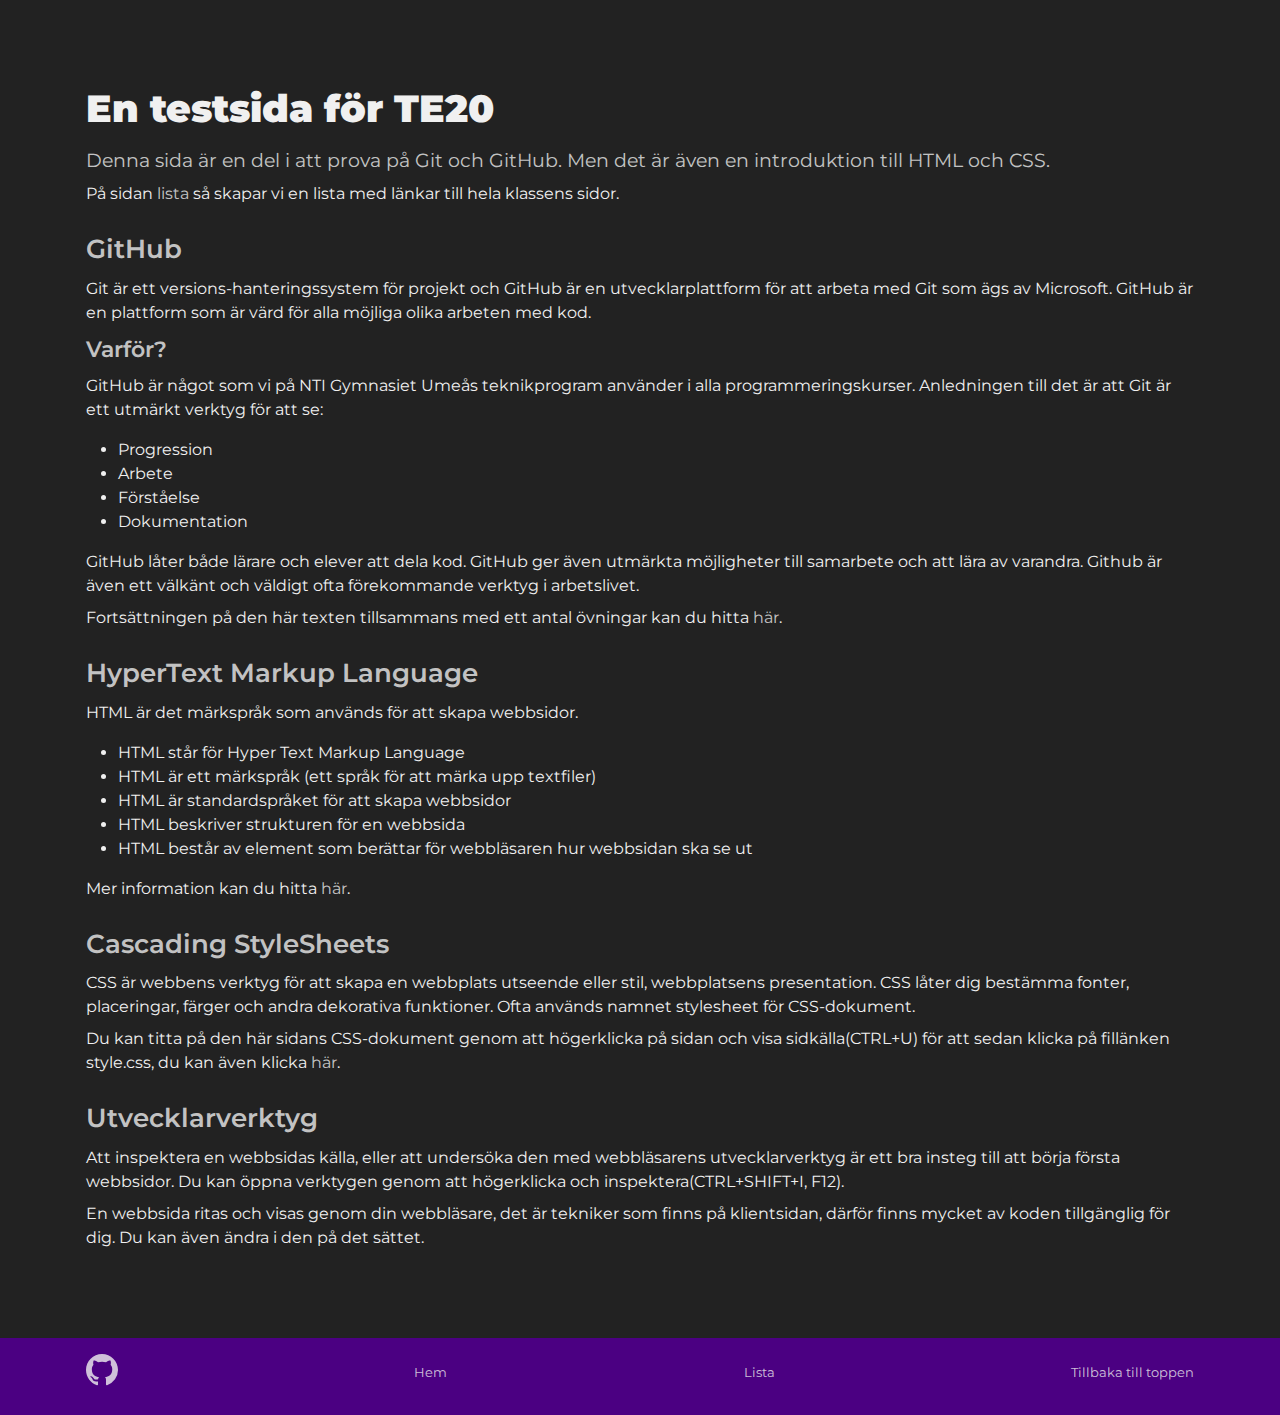
<file: docs/index.html>
<!DOCTYPE html>
<html lang="sv" class="h-100">
<head>
  <meta charset="UTF-8">
  <meta name="viewport" content="width=device-width, initial-scale=1.0">
  <title>TE20</title>
  <link rel="preconnect" href="https://fonts.gstatic.com">
  <link href="https://fonts.googleapis.com/css2?family=Montserrat:wght@400;600;900&display=swap" rel="stylesheet">
  <link rel="stylesheet" href="stylesheets/reset.css">
  <link rel="stylesheet" href="stylesheets/style.css">
</head>
<body class="flex flex-column h-100">
  <main class="container mt-5 mb-5">
    <h1>En testsida för TE20</h1>
    <p class="lead">Denna sida är en del i att prova på Git och <a href="#GIT">GitHub</a>. Men det 
      är även en introduktion till <a hreF="#HTML">HTML</a> och <a href="#CSS">CSS</a>.</p>
    <p>På sidan <a href="lista.html">lista</a> så skapar vi en lista med länkar till hela klassens sidor.</p>
    <h2 id="#GIT" class="pt-1">GitHub</h2>
    <p>Git är ett versions-hanteringssystem för projekt och GitHub är en utvecklarplattform 
      för att arbeta med Git som ägs av Microsoft. GitHub är en plattform som är 
      värd för alla möjliga olika arbeten med kod.</p>
    <h3>Varför?</h3>
    <p>GitHub är något som vi på NTI Gymnasiet Umeås teknikprogram använder i 
      alla programmeringskurser. Anledningen till det är att Git är ett utmärkt 
      verktyg för att se:</p>
      <ul class="lista">
        <li>Progression</li>
        <li>Arbete</li>
        <li>Förståelse</li>
        <li>Dokumentation  </li>
      </ul>
      <p>GitHub låter både lärare och elever att dela kod. GitHub ger även utmärkta 
        möjligheter till samarbete och att lära av varandra. Github är även ett 
        välkänt och väldigt ofta förekommande verktyg i arbetslivet.</p>
      <p>Fortsättningen på den här texten tillsammans med ett antal övningar
        kan du hitta <a href="https://jens-andreasson.gitbook.io/webbutveckling/verktyg/git">här</a>.
      </p>
    <h2 id="#HTML" class="pt-1">HyperText Markup Language</h2>
    <p>HTML är det märkspråk som används för att skapa webbsidor.</p>
    <ul class="lista">
      <li>HTML står för Hyper Text Markup Language</li>
      <li>HTML är ett märkspråk (ett språk för att märka upp textfiler)</li>
      <li>HTML är standardspråket för att skapa webbsidor</li>
      <li>HTML beskriver strukturen för en webbsida</li>
      <li>HTML består av element som berättar för webbläsaren hur webbsidan ska se ut</li>
    </ul>
    <p>Mer information kan du hitta <a href="https://jens-andreasson.gitbook.io/webbutveckling/html/html-start">här</a>.</p>
    <h2 id="CSS" class="pt-1">Cascading StyleSheets</h2>
    <p>CSS är webbens verktyg för att skapa en webbplats utseende eller stil, 
      webbplatsens presentation. CSS låter dig bestämma fonter, placeringar, 
      färger och andra dekorativa funktioner. Ofta används namnet stylesheet 
      för CSS-dokument.</p>
    <p>Du kan titta på den här sidans CSS-dokument genom att högerklicka på sidan 
      och visa sidkälla(CTRL+U) för att sedan klicka på fillänken style.css, du kan 
      även klicka <a href="stylesheets/style.css">här</a>.</p>
    <h2  class="pt-1">Utvecklarverktyg</h2>
    <p>Att inspektera en webbsidas källa, eller att undersöka den med webbläsarens
      utvecklarverktyg är ett bra insteg till att börja första webbsidor. Du kan 
      öppna verktygen genom att högerklicka och inspektera(CTRL+SHIFT+I, F12).
    </p>
    <p>En webbsida ritas och visas genom din webbläsare, det är tekniker som finns 
      på klientsidan, därför finns mycket av koden tillgänglig för dig. Du kan även
      ändra i den på det sättet.
    </p>
  </main>
  <!-- sidfot -->
  <footer class="footer">
    <div class="container text-small">
      <ul class="flex center-items justify-between">
        <li>
          <a class="footer-link" href="https://github.com/NTIG-Umea/teknik-webb" style="font-size: 0;">
            <svg class="cat" height="32" viewBox="0 0 16 16" version="1.1" width="32" aria-hidden="true">
              <path fill-rule="evenodd" d="M8 0C3.58 0 0 3.58 0 8c0 3.54 2.29 6.53 5.47 7.59.4.07.55-.17.55-.38 0-.19-.01-.82-.01-1.49-2.01.37-2.53-.49-2.69-.94-.09-.23-.48-.94-.82-1.13-.28-.15-.68-.52-.01-.53.63-.01 1.08.58 1.23.82.72 1.21 1.87.87 2.33.66.07-.52.28-.87.51-1.07-1.78-.2-3.64-.89-3.64-3.95 0-.87.31-1.59.82-2.15-.08-.2-.36-1.02.08-2.12 0 0 .67-.21 2.2.82.64-.18 1.32-.27 2-.27.68 0 1.36.09 2 .27 1.53-1.04 2.2-.82 2.2-.82.44 1.1.16 1.92.08 2.12.51.56.82 1.27.82 2.15 0 3.07-1.87 3.75-3.65 3.95.29.25.54.73.54 1.48 0 1.07-.01 1.93-.01 2.2 0 .21.15.46.55.38A8.013 8.013 0 0016 8c0-4.42-3.58-8-8-8z"></path>
            </svg>
            GitHub repo
          </a>
        </li>
        <li><a class="footer-link" href="index.html">Hem</a></li>
        <li><a class="footer-link" href="lista.html">Lista</a></li>
        <li><a class="footer-link" href="#">Tillbaka till toppen</a></li>
      </ul>
    </div>
  </footer>
</body>
</html>
</file>
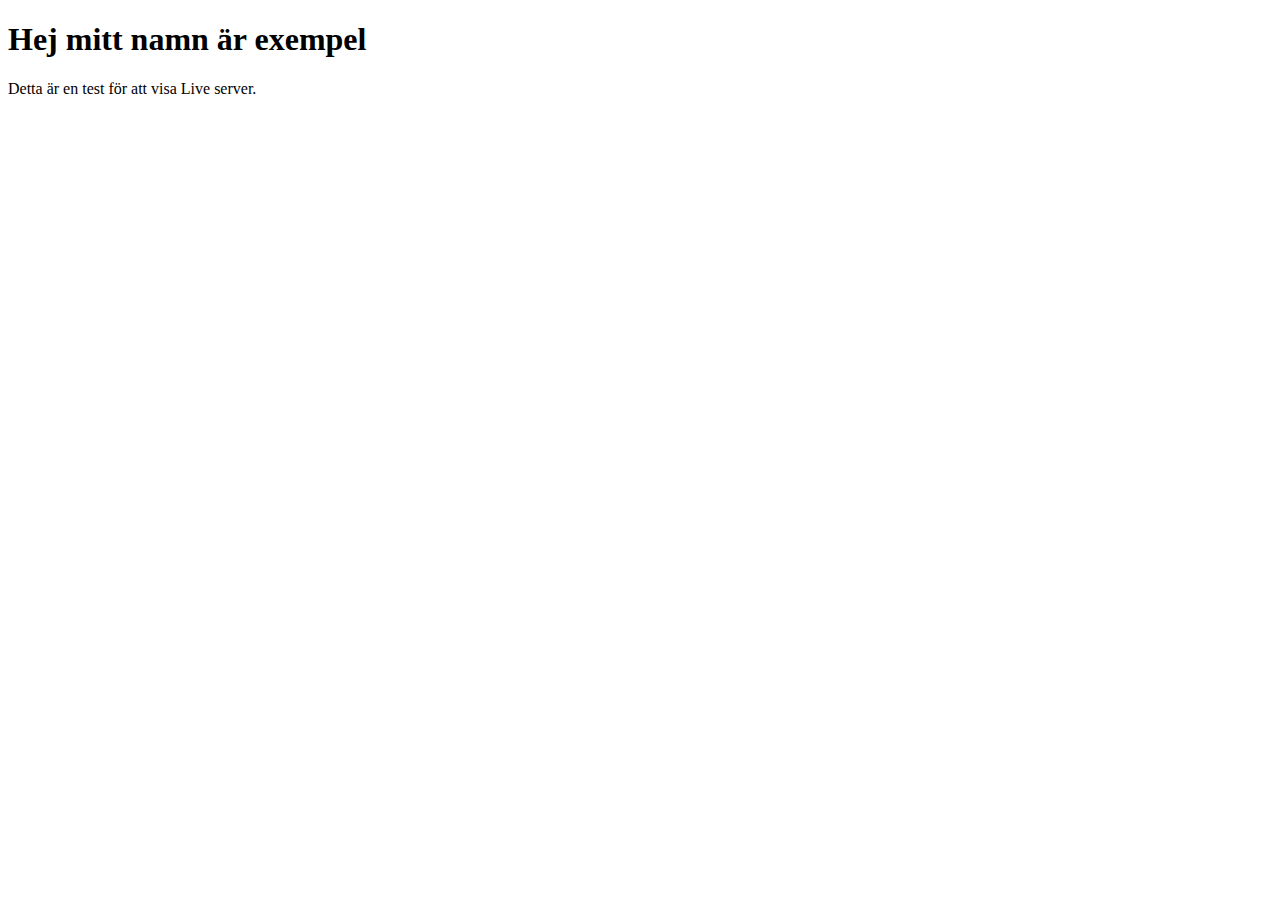
<file: docs/home/exempel/index.html>
<!DOCTYPE html>
<html lang="en">
<head>
  <meta charset="UTF-8">
  <meta name="viewport" content="width=device-width, initial-scale=1.0">
  <title>Exempel sidan</title>
</head>
<body>
  <h1>Hej mitt namn är exempel</h1>
  <p>Detta är en test för att visa Live server.</p>
</body>
</html>

<!-- html:5 -->
</file>
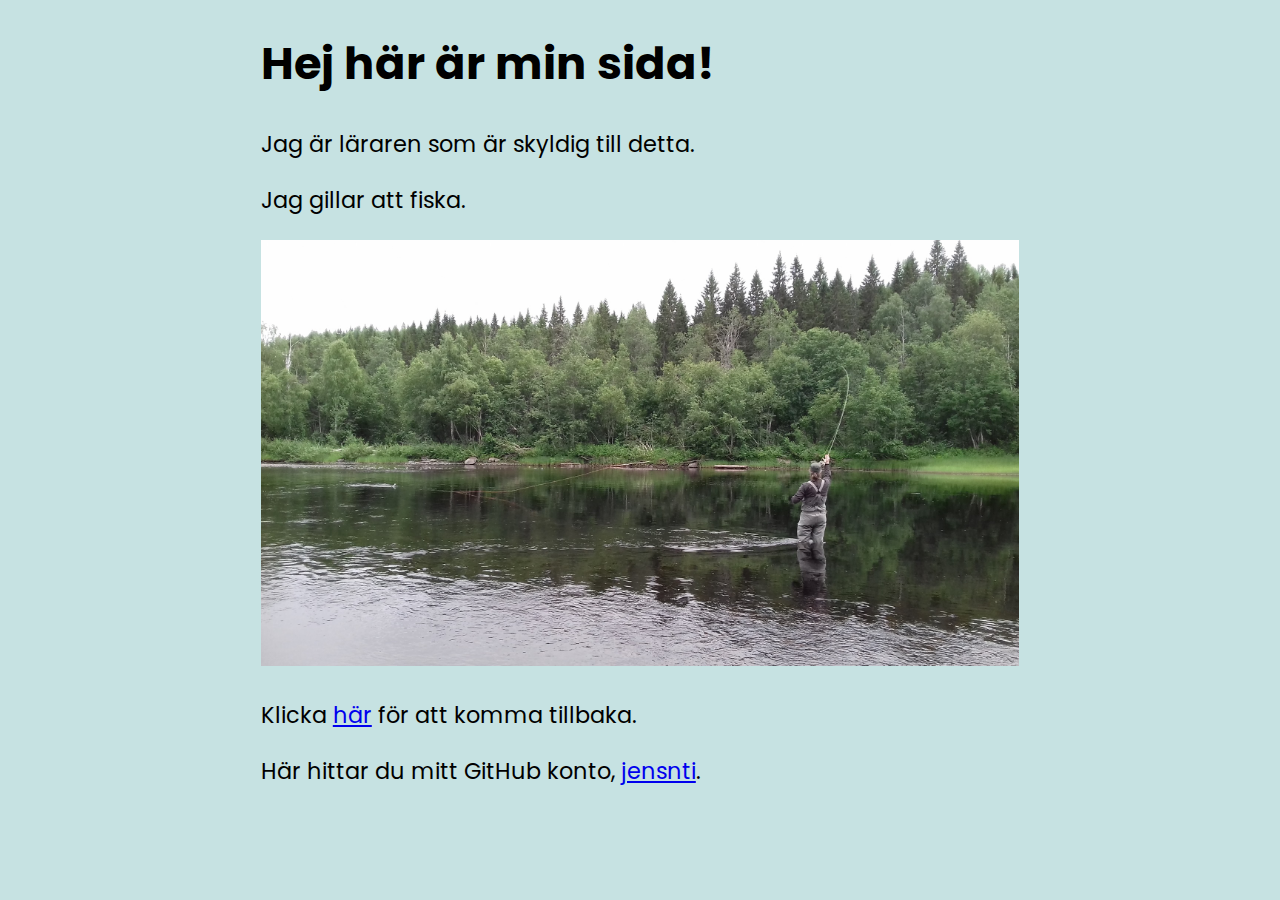
<file: docs/home/jens.a/index.html>
<!DOCTYPE html>
<html lang="sv">
<head>
  <meta charset="UTF-8">
  <meta name="viewport" content="width=device-width, initial-scale=1.0">
  <title>Jens sida</title>
  <link rel="preconnect" href="https://fonts.gstatic.com">
  <link href="https://fonts.googleapis.com/css2?family=Poppins&display=swap" rel="stylesheet">
  <style>
    body {
      background-color: rgb(198, 226, 226);
      font-size: 1.4rem;
      font-family: 'Poppins', sans-serif;
    }
    main {
      width: 60%;
      margin: 0 auto;
    }
    img {
      width: 100%;
    }
  </style>
</head>
<body>
  <main>
    <h1>Hej här är min sida!</h1>
    <p>Jag är läraren som är skyldig till detta.</p>
    <p>Jag gillar att fiska.</p>
    <img src="fiska.jpg" alt="Jens fiskar.">
    <p>Klicka <a href="/teknik-webb/lista.html">här</a> för att komma tillbaka.</p>
    <p>Här hittar du mitt GitHub konto, <a href="https://github.com/jensnti">jensnti</a>.</p>
  </main>
</body>
</html>
</file>
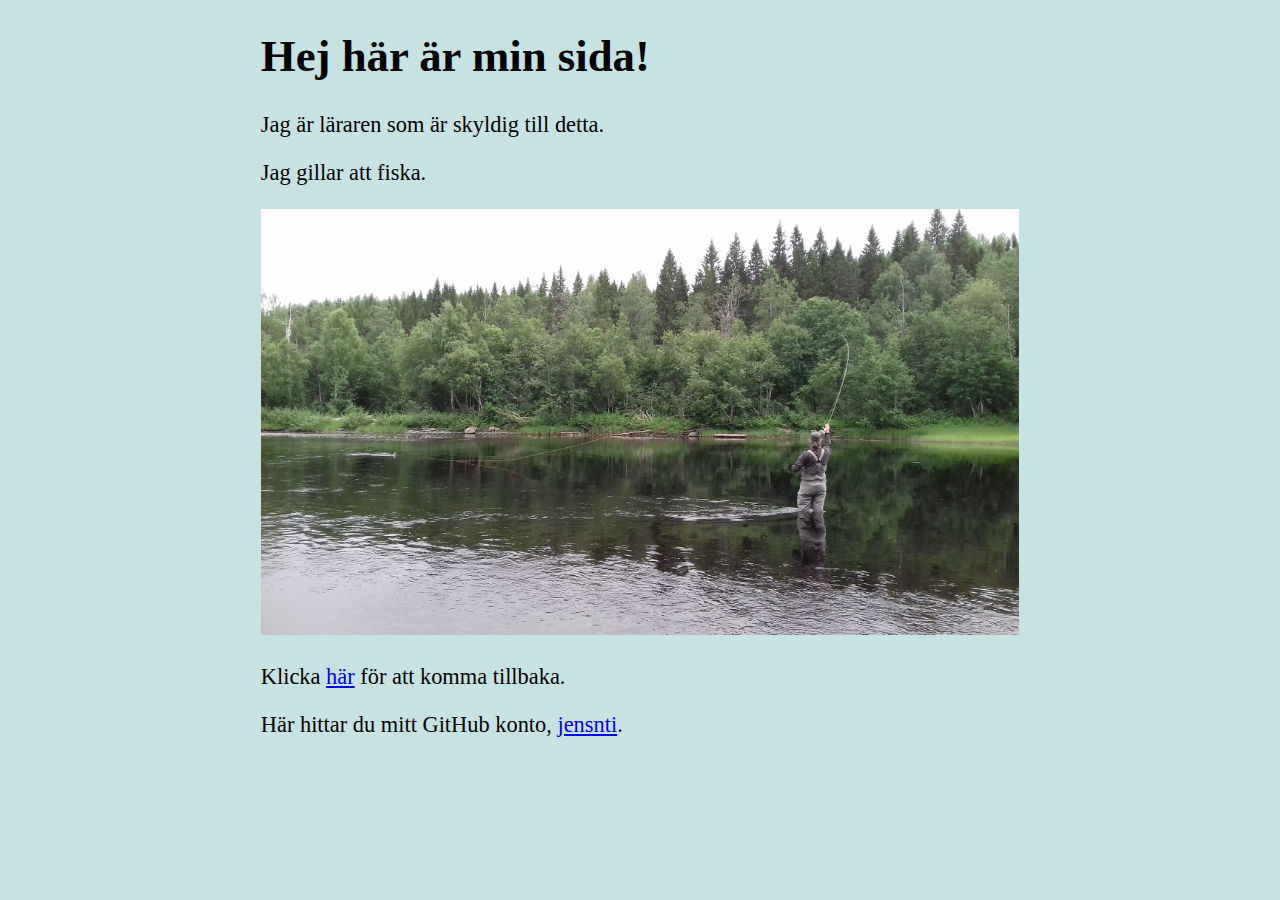
<file: docs/home/jens/index.html>
<!DOCTYPE html>
<html lang="sv">
<head>
  <meta charset="UTF-8">
  <meta name="viewport" content="width=device-width, initial-scale=1.0">
  <title>Jens sida</title>
  <style>
    body {
      background-color: rgb(198, 226, 226);
      font-size: 1.4rem;
    }
    main {
      width: 60%;
      margin: 0 auto;
    }
    img {
      width: 100%;
    }
  </style>
</head>
<body>
  <main>
    <h1>Hej här är min sida!</h1>
    <p>Jag är läraren som är skyldig till detta.</p>
    <p>Jag gillar att fiska.</p>
    <img src="fiska.jpg" alt="Jens fiskar.">
    <p>Klicka <a href="/teknik-webb/lista.html">här</a> för att komma tillbaka.</p>
    <p>Här hittar du mitt GitHub konto, <a href="https://github.com/jensnti">jensnti</a>.</p>
  </main>
</body>
</html>
</file>
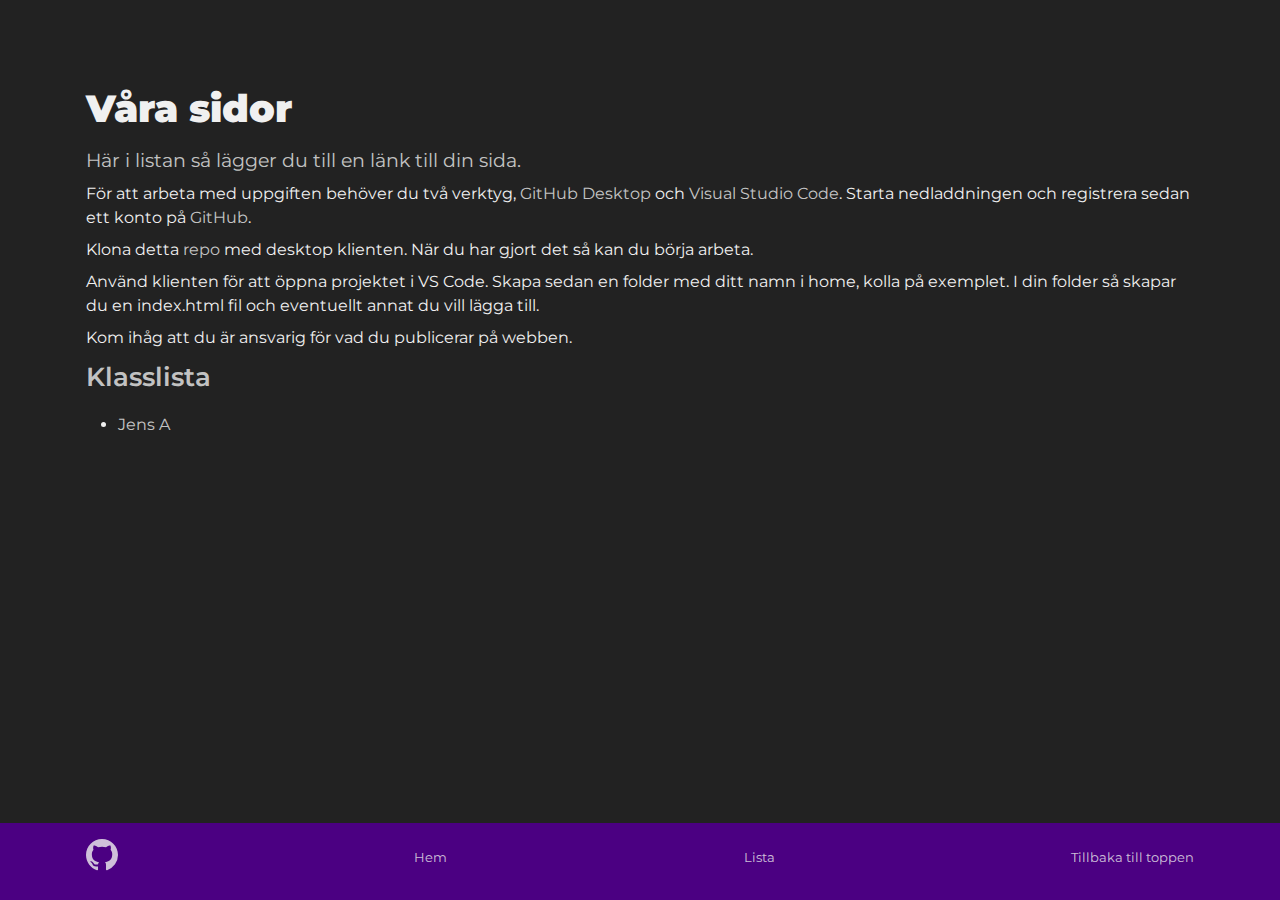
<file: docs/lista.html>
<!DOCTYPE html>
<html lang="sv" class="h-100">
<head>
  <meta charset="UTF-8">
  <meta name="viewport" content="width=device-width, initial-scale=1.0">
  <title>Document</title>
  <link rel="preconnect" href="https://fonts.gstatic.com">
  <link href="https://fonts.googleapis.com/css2?family=Montserrat:wght@400;600;900&display=swap" rel="stylesheet">
  <link rel="stylesheet" href="stylesheets/reset.css">
  <link rel="stylesheet" href="stylesheets/style.css">
</head>
<body class="flex flex-column h-100">
  <main class="container mt-5 mb-5">
    <h1>Våra sidor</h1>
    <p class="lead">Här i listan så lägger du till en länk till din sida.</p>
    <p>För att arbeta med uppgiften behöver du två verktyg, 
      <a href="https://desktop.github.com/">GitHub Desktop</a> och 
      <a href="https://code.visualstudio.com/">Visual Studio Code</a>. 
      Starta nedladdningen och registrera sedan ett konto på 
      <a href="https://github.com/">GitHub</a>.
    </p>
    <p>Klona detta <a href="https://github.com/NTIG-Umea/teknik-webb">repo</a> med 
    desktop klienten. När du har gjort det så kan du börja arbeta.</p>
    <p>Använd klienten för att öppna projektet i VS Code. Skapa sedan en folder med 
      ditt namn i home, kolla på exemplet. I din folder så skapar du en index.html fil
      och eventuellt annat du vill lägga till.
    </p>
    <p>Kom ihåg att du är ansvarig för vad du publicerar på webben.</p>
    <h2 class=2pt-1>Klasslista</h2>
    <ul class="lista">
      <li>
        <a href="home/jens.a/">Jens A</a>
      </li>
      <!-- skapa en li för ditt namn, 
        <li>
          <a href="home/DITT.NAMN/"> DITT NAMN TEXT </a>
        </li>
      -->
    </ul>
  </main>
  <!-- sidfot -->
  <footer class="footer">
    <div class="container text-small">
      <ul class="flex center-items justify-between">
        <li>
          <a class="footer-link" href="https://github.com/NTIG-Umea/teknik-webb" style="font-size: 0;">
            <svg class="cat" height="32" viewBox="0 0 16 16" version="1.1" width="32" aria-hidden="true">
              <path fill-rule="evenodd" d="M8 0C3.58 0 0 3.58 0 8c0 3.54 2.29 6.53 5.47 7.59.4.07.55-.17.55-.38 0-.19-.01-.82-.01-1.49-2.01.37-2.53-.49-2.69-.94-.09-.23-.48-.94-.82-1.13-.28-.15-.68-.52-.01-.53.63-.01 1.08.58 1.23.82.72 1.21 1.87.87 2.33.66.07-.52.28-.87.51-1.07-1.78-.2-3.64-.89-3.64-3.95 0-.87.31-1.59.82-2.15-.08-.2-.36-1.02.08-2.12 0 0 .67-.21 2.2.82.64-.18 1.32-.27 2-.27.68 0 1.36.09 2 .27 1.53-1.04 2.2-.82 2.2-.82.44 1.1.16 1.92.08 2.12.51.56.82 1.27.82 2.15 0 3.07-1.87 3.75-3.65 3.95.29.25.54.73.54 1.48 0 1.07-.01 1.93-.01 2.2 0 .21.15.46.55.38A8.013 8.013 0 0016 8c0-4.42-3.58-8-8-8z"></path>
            </svg>
            GitHub repo
          </a>
        </li>
        <li><a class="footer-link" href="index.html">Hem</a></li>
        <li><a class="footer-link" href="lista.html">Lista</a></li>
        <li><a class="footer-link" href="#">Tillbaka till toppen</a></li>
      </ul>
    </div>
  </footer>
</body>
</html>
</file>
<file: docs/stylesheets/style.css>
:root {
  --color-dark: 34, 34, 34;
  --color-light: 240, 240, 240;
  --color-white: 255, 255, 255;
  --color-primary: 221, 8, 144;
  --color-secondary: 75, 0, 130;
}

body {
  line-height: 1.5;
  font-family: 'Montserrat', sans-serif;
  font-weight: 400;
  color: rgb(var(--color-light));
  background-color: rgb(var(--color-dark));
  flex-direction: column;
}

h1 {
  font-size: 2.4rem;
  font-weight: 900;
  font-family: 'Montserrat', sans-serif;
  color: rgb(var(--color-light));
}

h2 {
  color: rgba(var(--color-light), 0.8);
  font-size: 1.6rem;
  font-weight: 600;
  font-family: 'Montserrat', sans-serif;
}

h3 {
  color: rgba(var(--color-light), 0.8);
  font-size: 1.4rem;
  font-weight: 600;
  font-family: 'Montserrat', sans-serif;
}

p {
  display: block;
  margin: 0.5rem 0rem;
}

.lead {
  color: rgba(var(--color-light), 0.8);
  font-size: 1.2rem;
}

a {
  text-decoration: none;
  color: rgba(var(--color-light), .8);
  font-weight: 400;
}
  
a:hover {
  text-decoration: underline;
  color: rgb(var(--color-primary));
}

.w-100 {
  width: 100%;
}

.h-100 {
  height: 100%;
}

.container {
  width: 100%;
  margin-left: auto;
  margin-right: auto;
  padding-left: 1rem;
  padding-right: 1rem;
}
@media (min-width: 576px) {
  .container { max-width: 540px; }
}
@media (min-width: 768px) {
  .container { max-width: 720px; }
}
@media (min-width: 992px) {
  .container { max-width: 960px; }
}
@media (min-width: 1200px) {
  .container { max-width: 1140px; }
}

.flex {
  display: flex;
}
.flex-column {
  flex-direction: column;
}
.flex-row {
  flex-direction: row;
}

.justify-between {
  justify-content: space-between;
}

.center-items {
  align-items: center;
}

.footer {
  margin-top: auto;
  background-color: rgb(var(--color-secondary));
  padding: 1rem 1rem 1.5rem 1rem;
  font-size: .8rem;
}

.cat, .footer-link {
  color: rgba(var(--color-light), .8);
  fill: rgba(var(--color-light), .8);
}

.cat:hover, .footer-link:hover {
  color: rgb(var(--color-light));
  fill: rgb(var(--color-light));
}

.mt-5 {
  margin-top: 5rem;
}

.mb-5 {
  margin-bottom: 5rem;
}

.pt-1 {
  padding-top: 1rem;
}

.lista {
  margin: 1rem 0rem;
  padding: 0rem 2rem;
  list-style: disc;
}
</file>
